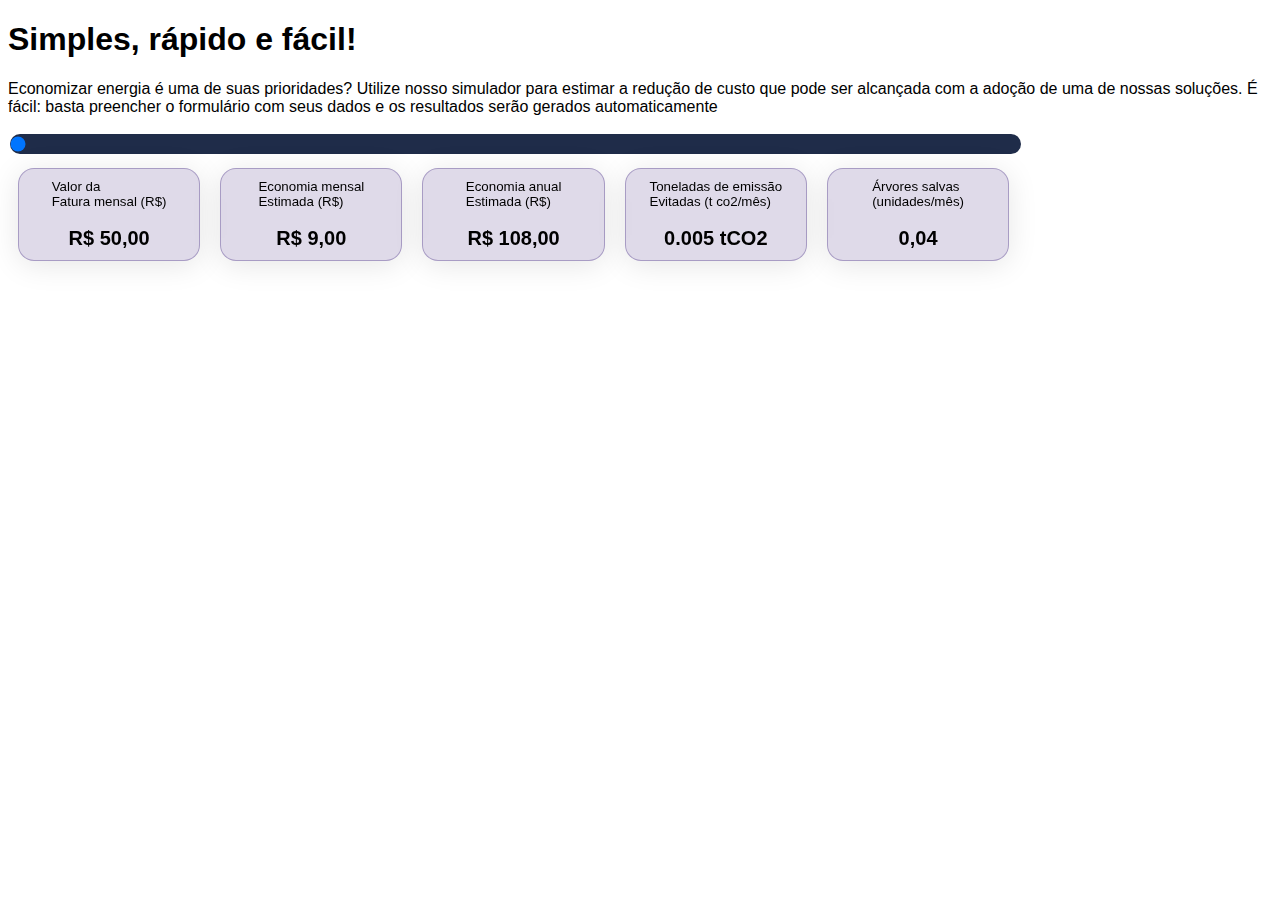
<file: index.html>
<!DOCTYPE html>
<html lang="en">
<head>
  <meta charset="UTF-8">
  <meta http-equiv="X-UA-Compatible" content="IE=edge">
  <meta name="viewport" content="width=device-width, initial-scale=1.0">
  <link rel="stylesheet" href="simulacao.css">
  <script src="simulacao.js"></script>
  <title>Simulação</title>
</head>
<body>
  <h1>Simples, rápido e fácil!</h1>
  <p>Economizar energia é uma de suas prioridades? Utilize nosso simulador para estimar a redução de custo que pode ser alcançada com a adoção de uma de nossas soluções. É fácil: basta preencher o formulário com seus dados e os resultados serão gerados automaticamente</p>
  <input type="range" id="simulador-range" value="50" min="50" max="100000" step="50" oninput="atualizaSimulador(this.value)">
  <div class="row">
    <div class="col-custom">
        <span class="title">Valor da<br> Fatura mensal (R$)</span>
        <br/>
        <span class="info">R$ <span id="valor-fatura-mensal">50,00</span></span>
    </div>
    <div class="col-custom">
        <span class="title">Economia mensal<br> Estimada (R$)</span>
        <br/>
        <span class="info">R$ <span id="economia-mensal-estimada">9,00</span></span>
    </div>
    <div class="col-custom">
        <span class="title">Economia anual<br> Estimada (R$)</span>
        <br/>
        <span class="info">R$ <span id="economia-anual-estimada">108,00</span></span>
    </div>
    <div class="col-custom">
        <span class="title">Toneladas de emissão<br> Evitadas (t co2/mês)</span>
        <br/>
        <span class="info"><span id="toneladas-emissao-evitadas">0.005</span> tCO2</span>
    </div>
    <div class="col-custom">
        <span class="title">Árvores salvas<br> (unidades/mês)</span>
        <br/>
        <span class="info"><span id="arvores-salvas">0,04</span></span>
    </div>
  </div>
</body>
</html>
</file>
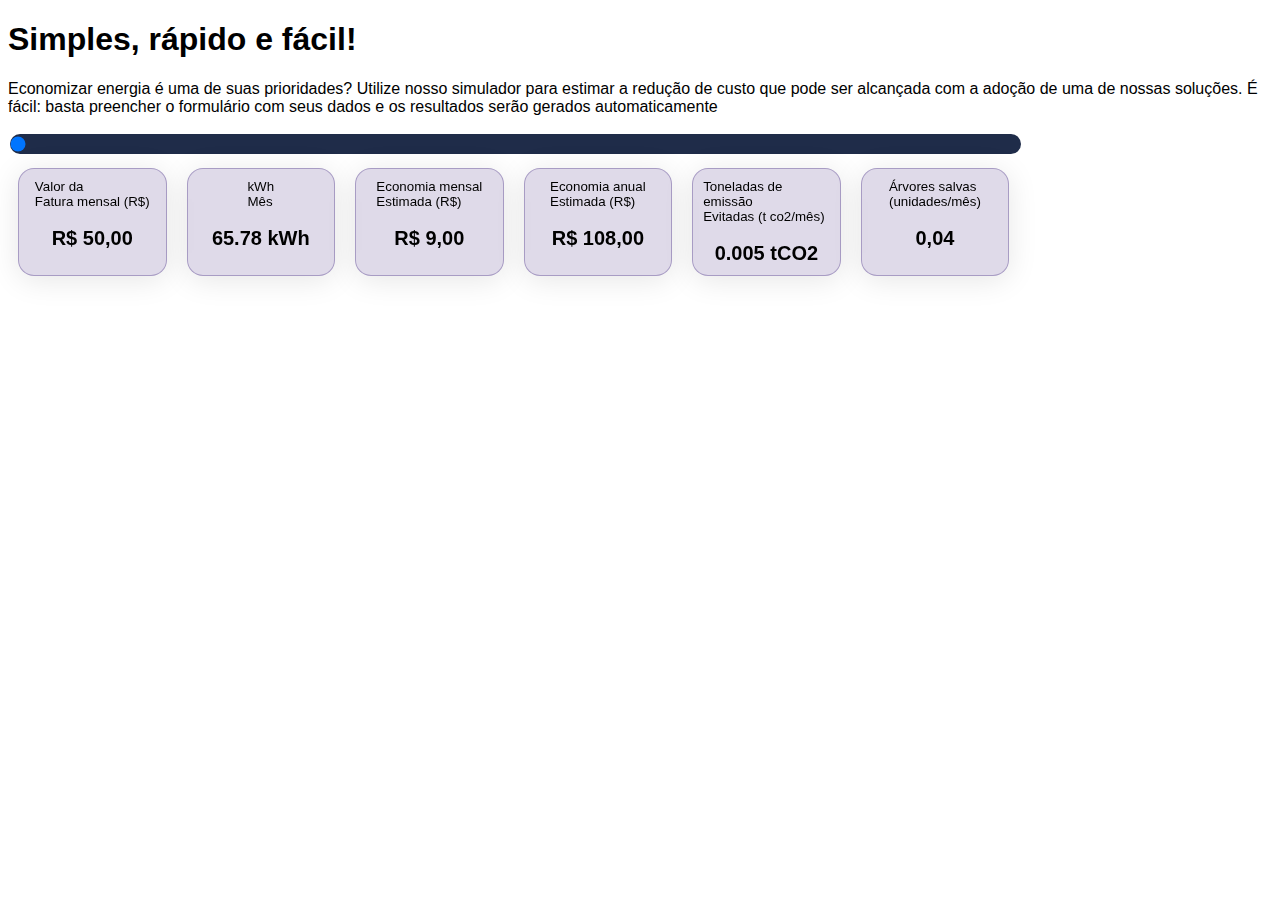
<file: simulacao.html>
<!DOCTYPE html>
<html lang="en">
<head>
  <meta charset="UTF-8">
  <meta http-equiv="X-UA-Compatible" content="IE=edge">
  <meta name="viewport" content="width=device-width, initial-scale=1.0">
  <link rel="stylesheet" href="simulacao.css">
  <script src="simulacao.js"></script>
  <title>Simulação</title>
</head>
<body>
  <h1>Simples, rápido e fácil!</h1>
  <p>Economizar energia é uma de suas prioridades? Utilize nosso simulador para estimar a redução de custo que pode ser alcançada com a adoção de uma de nossas soluções. É fácil: basta preencher o formulário com seus dados e os resultados serão gerados automaticamente</p>
  <input type="range" id="simulador-range" value="50" min="50" max="100000" step="50" oninput="atualizaSimulador(this.value)">
  <div class="row">
    <div class="col-custom">
        <span class="title">Valor da<br> Fatura mensal (R$)</span>
        <br/>
        <span class="info">R$ <span id="valor-fatura-mensal">50,00</span></span>
    </div>
    <div class="col-custom">
        <span class="title">kWh<br> Mês</span>
        <br/>
        <span class="info"><span id="kwh-mes">65.78</span> kWh</span>
    </div>
    <div class="col-custom">
        <span class="title">Economia mensal<br> Estimada (R$)</span>
        <br/>
        <span class="info">R$ <span id="economia-mensal-estimada">9,00</span></span>
    </div>
    <div class="col-custom">
        <span class="title">Economia anual<br> Estimada (R$)</span>
        <br/>
        <span class="info">R$ <span id="economia-anual-estimada">108,00</span></span>
    </div>
    <div class="col-custom">
        <span class="title">Toneladas de emissão<br> Evitadas (t co2/mês)</span>
        <br/>
        <span class="info"><span id="toneladas-emissao-evitadas">0.005</span> tCO2</span>
    </div>
    <div class="col-custom">
        <span class="title">Árvores salvas<br> (unidades/mês)</span>
        <br/>
        <span class="info"><span id="arvores-salvas">0,04</span></span>
    </div>
  </div>
</body>
</html>
</file>
<file: simulacao.css>
body {
  font-family: 'Lucida Sans', 'Lucida Sans Regular', 'Lucida Grande', 'Lucida Sans Unicode', Geneva, Verdana, sans-serif;
}

input {
  appearance: none;
  width: 80%;
  height: 20px;
  background: #1f2c49;
  border-radius: 22px;
  overflow: visible;
}

.row {
  width: 80%;
  display: flex;
  justify-content: space-around;
}

.col-custom {
  margin: 10px;
  padding: 10px;
  width: 100%;
  display: flex;
  flex-direction: column;
  align-items: center;
  /* From https://css.glass */
  background: rgba(83, 58, 139, 0.19);
  border-radius: 16px;
  box-shadow: 0 4px 30px rgba(0, 0, 0, 0.1);
  backdrop-filter: blur(7.9px);
  -webkit-backdrop-filter: blur(7.9px);
  border: 1px solid rgba(83, 58, 139, 0.39);
}

.title {
  font-size: smaller;
}

.info {
  font-weight: bold;
  font-size: 20px;
}
</file>
